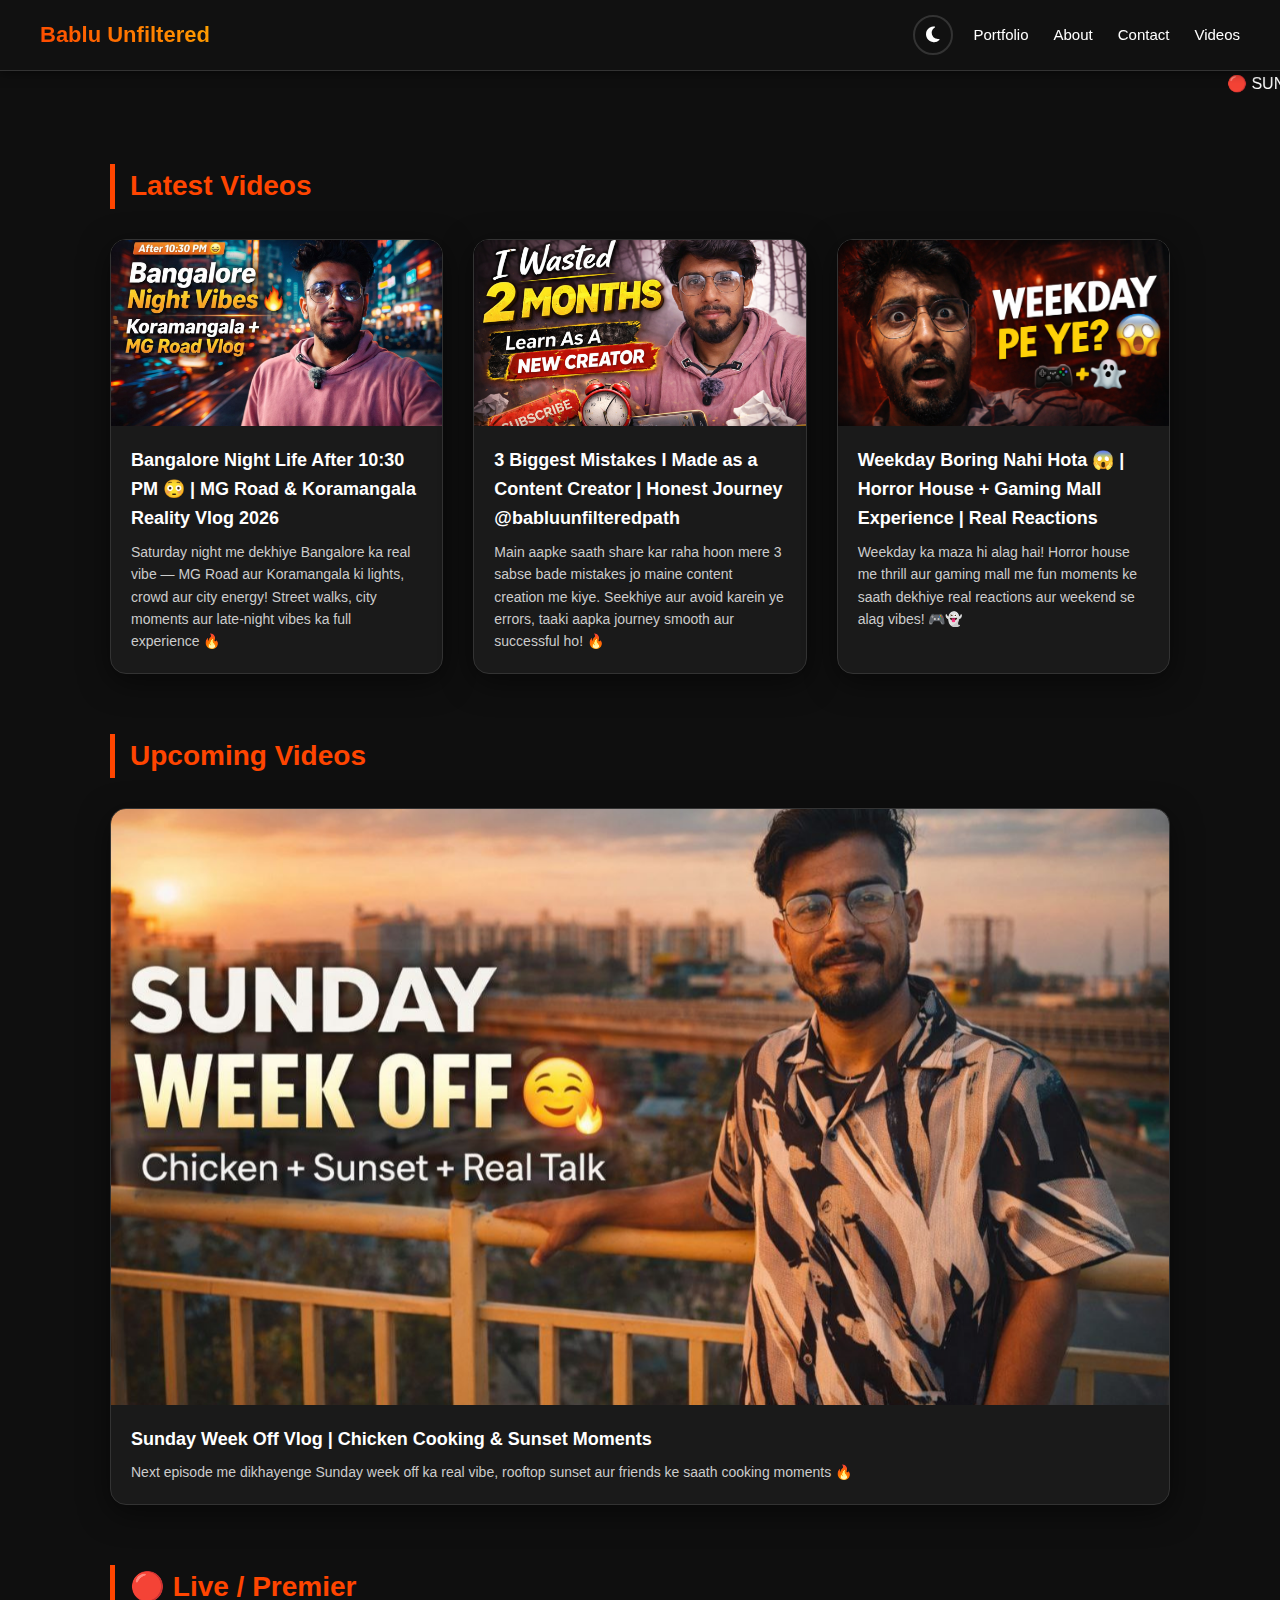
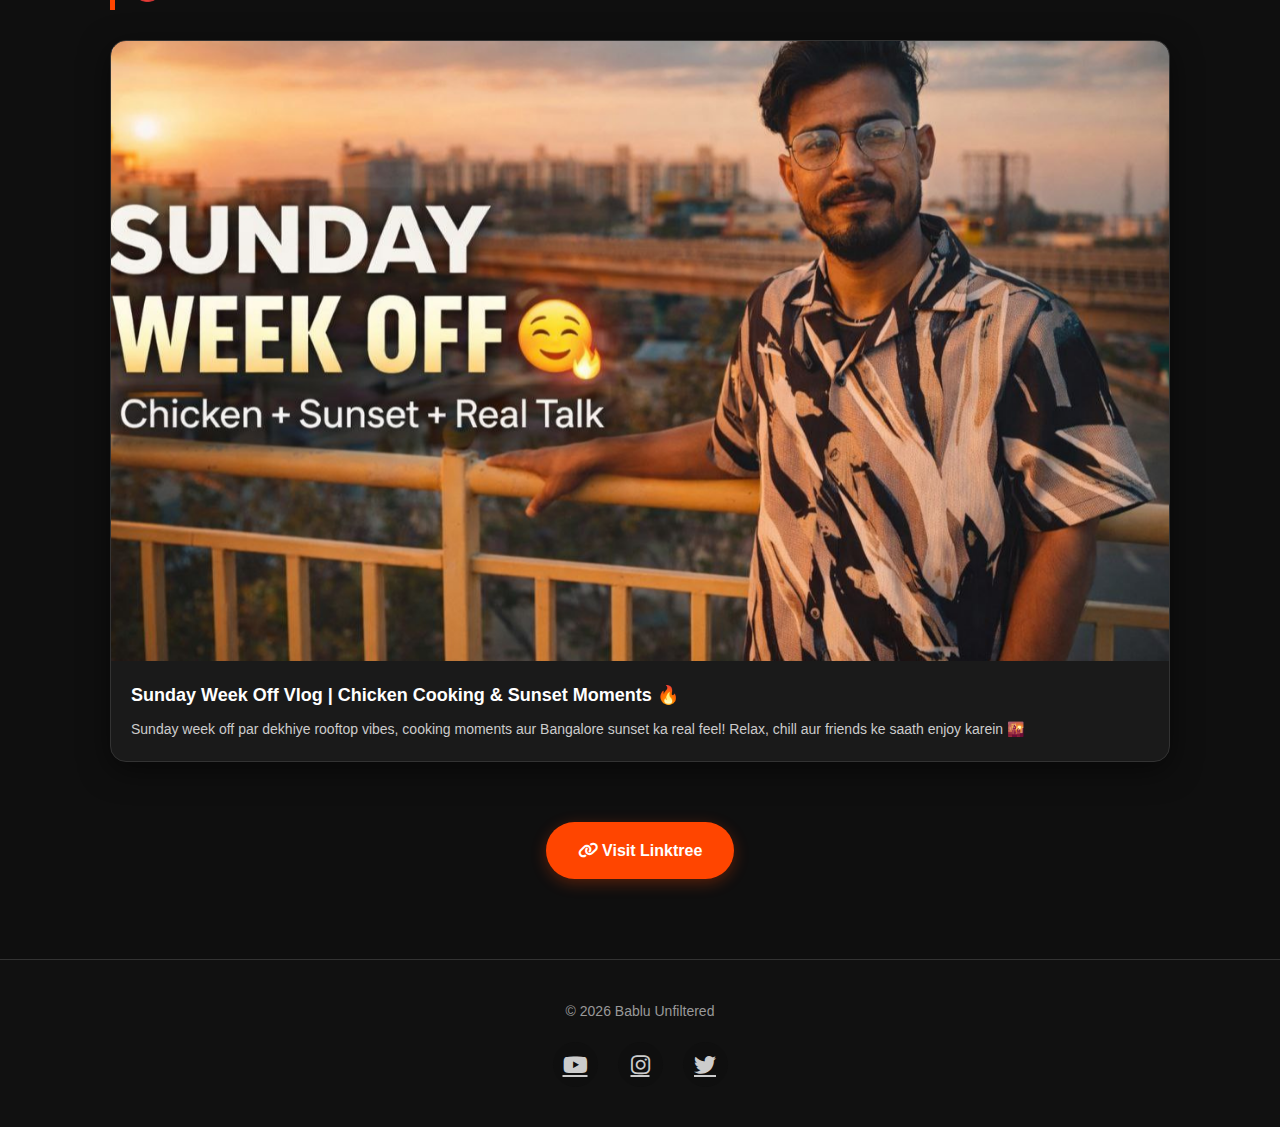
<file: index.html>
<!DOCTYPE html>
<html lang="en" data-theme="dark">

<head>
    <meta charset="UTF-8">
    <meta name="viewport" content="width=device-width, initial-scale=1.0">
    <meta name="author" content="Bablu Kumar">
    <meta name="keywords" content="Bablu Kumar, Web Developer, ASP.NET Developer, Portfolio">

    <title>Bablu Unfiltered – Real Life Journey</title>
    <meta name="description"
        content="Bablu Unfiltered – Real life journey, engineering to career, daily vlogs and developer life.">
    <meta name="robots" content="index, follow">

    <link rel="stylesheet" href="CSS/style.css">
    <!-- Font Awesome for icons -->
    <link rel="stylesheet" href="https://cdnjs.cloudflare.com/ajax/libs/font-awesome/6.4.0/css/all.min.css">
</head>

<body>

    <!-- NAVBAR -->
    <header>
        <nav class="navbar">
            <div class="logo">Bablu Unfiltered</div>

            <div class="nav-right">
                <!-- Dark Mode Toggle -->
                <button class="theme-toggle" id="themeToggle" aria-label="Toggle Dark Mode">
                    <i class="fas fa-moon"></i>
                    <i class="fas fa-sun"></i>
                </button>

                <ul class="nav-links" id="navLinks">
                    <li><a href="portfolio.html">Portfolio</a></li>
                    <li><a href="about.html">About</a></li>
                    <li><a href="contact.html">Contact</a></li>
                    <li><a href="https://youtu.be/vnf9vL4IVv8" target="_blank" class="cta-btn">Videos</a></li>
                </ul>

                <div class="hamburger" id="hamburger">
                    <span class="bar"></span>
                    <span class="bar"></span>
                    <span class="bar"></span>
                </div>
            </div>

        </nav>
        <div class="marquee-container">
            <marquee id="live-marquee" behavior="scroll" direction="left" scrollamount="6">
                🔴 SUNDAY WEEK OFF VLOG LIVE NOW!
                Chicken Cooking & Rooftop Sunset Moments 🌇🔥 —
                <a href="https://youtu.be/kUPcrsqMtGg" target="_blank">Watch on YouTube ▶</a>
            </marquee>
        </div>


    </header>


    <!-- LATEST VIDEOS -->
    <section id="videos" class="section">
        <h2>Latest Videos</h2>
        <div class="video-grid">

            <!-- Video 1 -->

            <a href="https://youtu.be/pxvxhn3q8X8" target="_blank" rel="noopener noreferrer" class="video-card">
                <div class="thumbnail-container">
                    <img src="assets/thumbnails/Bangalore Saturday Night Vlog.jpg">
                    <div class="play-icon"><i class="fas fa-play"></i></div>
                </div>
                <div class="video-info">
                    <h3>Bangalore Night Life After 10:30 PM 😳 | MG Road & Koramangala Reality Vlog 2026</h3>
                    <p>Saturday night me dekhiye Bangalore ka real vibe — MG Road aur Koramangala ki lights, crowd aur
                        city energy! Street walks, city moments aur late-night vibes ka full experience 🔥</p>
                </div>
            </a>


            <!-- Video 2 -->

            <a href="https://youtu.be/IZXKvafbFIk" target="_blank" rel="noopener noreferrer" class="video-card">
                <div class="thumbnail-container">
                    <img src="assets/thumbnails/Biggest Mistakes.png" alt="3 Biggest Mistakes as Content Creator">
                    <div class="play-icon"><i class="fas fa-play"></i></div>
                </div>
                <div class="video-info">
                    <h3>3 Biggest Mistakes I Made as a Content Creator | Honest Journey @babluunfilteredpath</h3>
                    <p>Main aapke saath share kar raha hoon mere 3 sabse bade mistakes jo maine content creation me
                        kiye. Seekhiye aur avoid karein ye errors, taaki aapka journey smooth aur successful ho! 🔥</p>
                </div>
            </a>


            <!-- Video 3 -->
            <a href="https://youtu.be/w5N721UDZ9g" target="_blank" rel="noopener noreferrer" class="video-card">
                <div class="thumbnail-container">
                    <img src="assets/thumbnails/WeekDay.png" alt="Weekday Horror House + Gaming Mall Experience">
                    <div class="play-icon"><i class="fas fa-play"></i></div>
                </div>
                <div class="video-info">
                    <h3>Weekday Boring Nahi Hota 😱 | Horror House + Gaming Mall Experience | Real Reactions</h3>
                    <p>Weekday ka maza hi alag hai! Horror house me thrill aur gaming mall me fun moments ke saath
                        dekhiye real reactions aur weekend se alag vibes! 🎮👻</p>
                </div>
            </a>


        </div>
    </section>


    <!-- UPCOMING -->
    <section id="upcoming" class="section">
        <h2>Upcoming Videos</h2>
        <div class="video-grid">
            <div class="video-card upcoming">
                <div class="thumbnail-container">
                    <img src="assets/thumbnails/Banglore vlog12.png" alt="Sunday Week Off Cooking and Sunset">
                    <div class="play-icon"><i class="fas fa-play"></i></div>
                </div>
                <span class="coming-soon-badge">Coming Soon</span>
                <div class="video-info">
                    <h3>Sunday Week Off Vlog | Chicken Cooking & Sunset Moments</h3>
                    <p>Next episode me dikhayenge Sunday week off ka real vibe, rooftop sunset aur friends ke saath
                        cooking moments 🔥</p>
                </div>
            </div>
        </div>
    </section>

    <section id="live" class="section live-section">
        <h2>🔴 Live / Premier</h2>

        <a href="https://youtu.be/YOUR_VIDEO_ID_HERE" target="_blank" rel="noopener noreferrer" class="video-card live">

            <div class="thumbnail-container">
                <img src="assets/thumbnails/Banglore vlog12.png" alt="Sunday Week Off Vlog">
                <span class="live-badge">LIVE</span>
                <div class="play-icon"><i class="fas fa-play"></i></div>
            </div>

            <div class="video-info">
                <h3>Sunday Week Off Vlog | Chicken Cooking & Sunset Moments 🔥</h3>
                <p>Sunday week off par dekhiye rooftop vibes, cooking moments aur Bangalore sunset ka real feel! Relax,
                    chill aur friends ke saath enjoy karein 🌇</p>
            </div>
        </a>
    </section>

    <!-- LINKS -->
    <section id="links" class="section center">
        <a href="https://linktr.ee/babluunfilteredpath" target="_blank" rel="noopener noreferrer" class="btn">
            <i class="fas fa-link"></i> Visit Linktree
        </a>
    </section>

    <!-- FOOTER -->
    <footer>
        <div class="footer-content">
            <p>&copy; 2026 Bablu Unfiltered</p>
            <div class="social-links">
                <a href="https://www.youtube.com/@babluunfilteredpath" aria-label="YouTube"><i
                        class="fab fa-youtube"></i></a>
                <a href="https://www.instagram.com/bablu.unfilteredpath/" aria-label="Instagram"><i
                        class="fab fa-instagram"></i></a>
                <a href="https://x.com/BabluUnfilt" aria-label="Twitter"><i class="fab fa-twitter"></i></a>
            </div>
        </div>
    </footer>

    <script src="JS/main.js"></script>
</body>

</html>
</file>
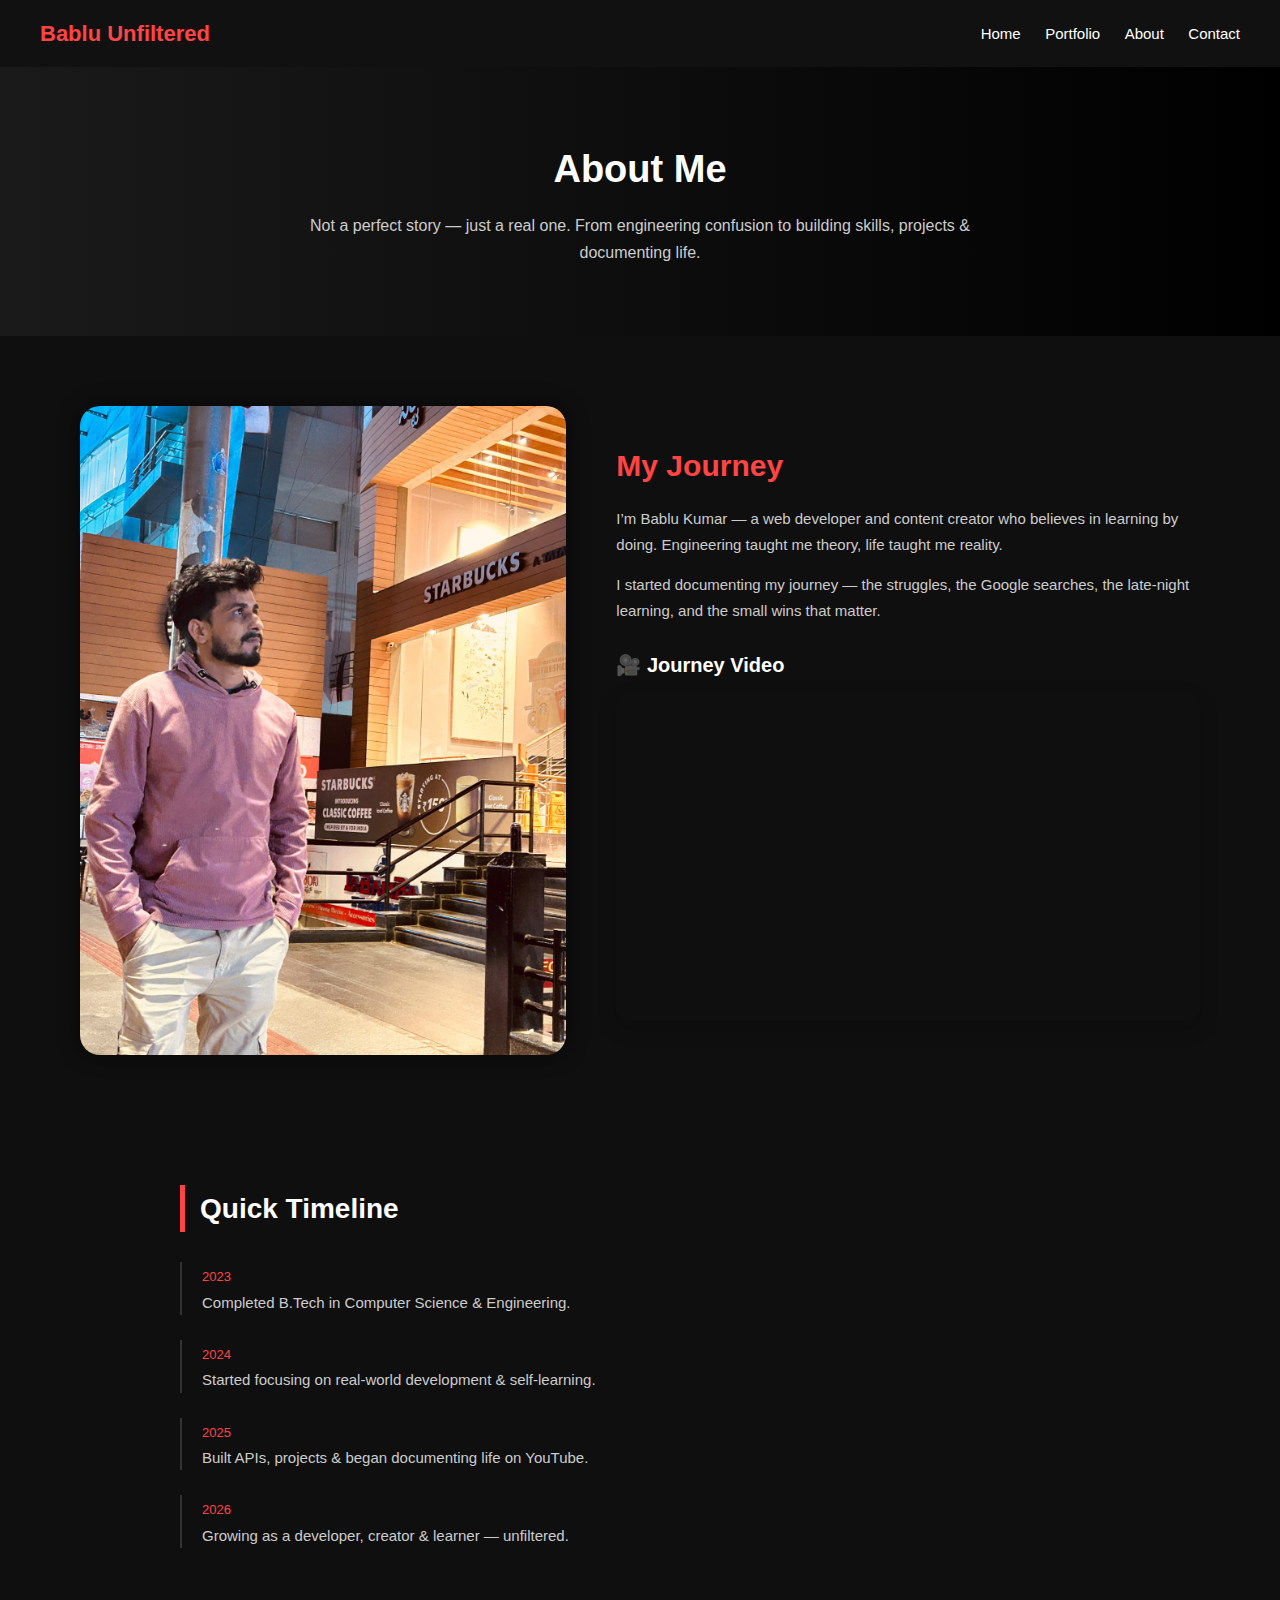
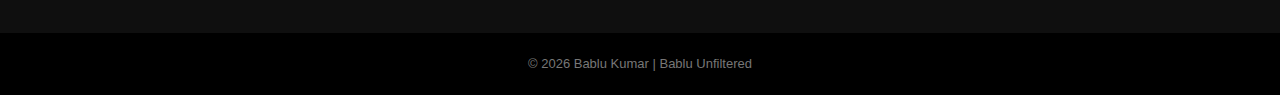
<file: about.html>
<!DOCTYPE html>
<html lang="en">

<head>
    <meta charset="UTF-8">
    <meta name="viewport" content="width=device-width, initial-scale=1.0">
    <meta name="author" content="Bablu Kumar">
    <meta name="keywords" content="Bablu Kumar, Web Developer, ASP.NET Developer, Portfolio">


    <title>About Me | Bablu Kumar</title>
    <meta name="description"
        content="About Bablu Kumar – Real life journey, engineering to developer & content creator.">

    <style>
        * {
            margin: 0;
            padding: 0;
            box-sizing: border-box;
            font-family: Arial, Helvetica, sans-serif;
        }

        body {
            background: #0f0f0f;
            color: #ffffff;
            line-height: 1.7;
        }

        /* NAVBAR */
        nav {
            display: flex;
            justify-content: space-between;
            align-items: center;
            padding: 15px 40px;
            background: #111;
            position: sticky;
            top: 0;
            z-index: 100;
        }

        nav .logo {
            font-size: 22px;
            font-weight: bold;
            color: #ff4444;
        }

        nav a {
            color: #fff;
            margin-left: 20px;
            text-decoration: none;
            font-size: 15px;
        }

        nav a:hover {
            color: #ff4444;
        }

        /* HERO */
        .hero {
            text-align: center;
            padding: 70px 20px;
            background: linear-gradient(to right, #1a1a1a, #000);
        }

        .hero h1 {
            font-size: 38px;
            margin-bottom: 10px;
        }

        .hero p {
            max-width: 750px;
            margin: auto;
            color: #ccc;
            font-size: 16px;
        }

        /* ABOUT SECTION */
        .about {
            max-width: 1200px;
            margin: auto;
            padding: 70px 40px;
            display: grid;
            grid-template-columns: 1fr 1.2fr;
            gap: 50px;
            align-items: center;
        }

        .about img {
            width: 100%;
            border-radius: 20px;
            box-shadow: 0 0 20px rgba(0, 0, 0, 0.6);
        }

        .about-content h2 {
            font-size: 30px;
            margin-bottom: 15px;
            color: #ff4444;
        }

        .about-content p {
            color: #ccc;
            margin-bottom: 15px;
            font-size: 15px;
        }

        /* VIDEO */
        .journey-video {
            margin-top: 25px;
        }

        .journey-video h3 {
            margin-bottom: 10px;
            font-size: 20px;
        }

        video {
            width: 100%;
            border-radius: 15px;
            background: #000;
        }

        /* TIMELINE */
        .timeline {
            max-width: 1000px;
            margin: auto;
            padding: 60px 40px;
        }

        .timeline h2 {
            font-size: 28px;
            margin-bottom: 30px;
            border-left: 5px solid #ff4444;
            padding-left: 15px;
        }

        .timeline-item {
            margin-bottom: 25px;
            padding-left: 20px;
            border-left: 2px solid #333;
        }

        .timeline-item span {
            color: #ff4444;
            font-size: 13px;
        }

        .timeline-item p {
            color: #ccc;
            font-size: 15px;
        }

        /* FOOTER */
        footer {
            text-align: center;
            padding: 20px;
            font-size: 13px;
            color: #777;
            background: #000;
        }

        /* RESPONSIVE */
        @media (max-width: 900px) {
            .about {
                grid-template-columns: 1fr;
                text-align: center;
            }
        }
    </style>
</head>

<body>

    <!-- NAVBAR -->
    <nav>
        <div class="logo">Bablu Unfiltered</div>
        <div>
            <a href="index.html">Home</a>
            <a href="portfolio.html">Portfolio</a>
            <a href="about.html">About</a>
            <a href="contact.html">Contact</a>
        </div>
    </nav>

    <!-- HERO -->
    <section class="hero">
        <h1>About Me</h1>
        <p>
            Not a perfect story — just a real one.
            From engineering confusion to building skills, projects & documenting life.
        </p>
    </section>

    <!-- ABOUT -->
    <section class="about">
        <!-- PHOTO -->
        <img src="assets/thumbnails/Photo.png" alt="Bablu Kumar">

        <!-- CONTENT -->
        <div class="about-content">
            <h2>My Journey</h2>

            <p>
                I’m Bablu Kumar — a web developer and content creator who believes
                in learning by doing. Engineering taught me theory, life taught me reality.
            </p>

            <p>
                I started documenting my journey — the struggles, the Google searches,
                the late-night learning, and the small wins that matter.
            </p>

            <!-- VIDEO -->
            <div class="journey-video">
                <h3>🎥 Journey Video</h3>

                <div
                    style="position: relative; padding-bottom: 56.25%; height: 0; overflow: hidden; border-radius: 15px; box-shadow: 0 8px 20px rgba(0,0,0,0.2);">
                    <iframe src="https://www.youtube.com/embed/SKIjxBu216Q" title="Bablu Journey" frameborder="0"
                        allow="accelerometer; autoplay; clipboard-write; encrypted-media; gyroscope; picture-in-picture"
                        allowfullscreen style="position: absolute; top:0; left:0; width:100%; height:100%;">
                    </iframe>
                </div>
            </div>
        </div>
    </section>

    <!-- TIMELINE -->
    <section class="timeline">
        <h2>Quick Timeline</h2>

        <div class="timeline-item">
            <span>2023</span>
            <p>Completed B.Tech in Computer Science & Engineering.</p>
        </div>

        <div class="timeline-item">
            <span>2024</span>
            <p>Started focusing on real-world development & self-learning.</p>
        </div>

        <div class="timeline-item">
            <span>2025</span>
            <p>Built APIs, projects & began documenting life on YouTube.</p>
        </div>

        <div class="timeline-item">
            <span>2026</span>
            <p>Growing as a developer, creator & learner — unfiltered.</p>
        </div>
    </section>

    <!-- FOOTER -->
    <footer>
        © 2026 Bablu Kumar | Bablu Unfiltered
    </footer>

</body>

</html>
</file>
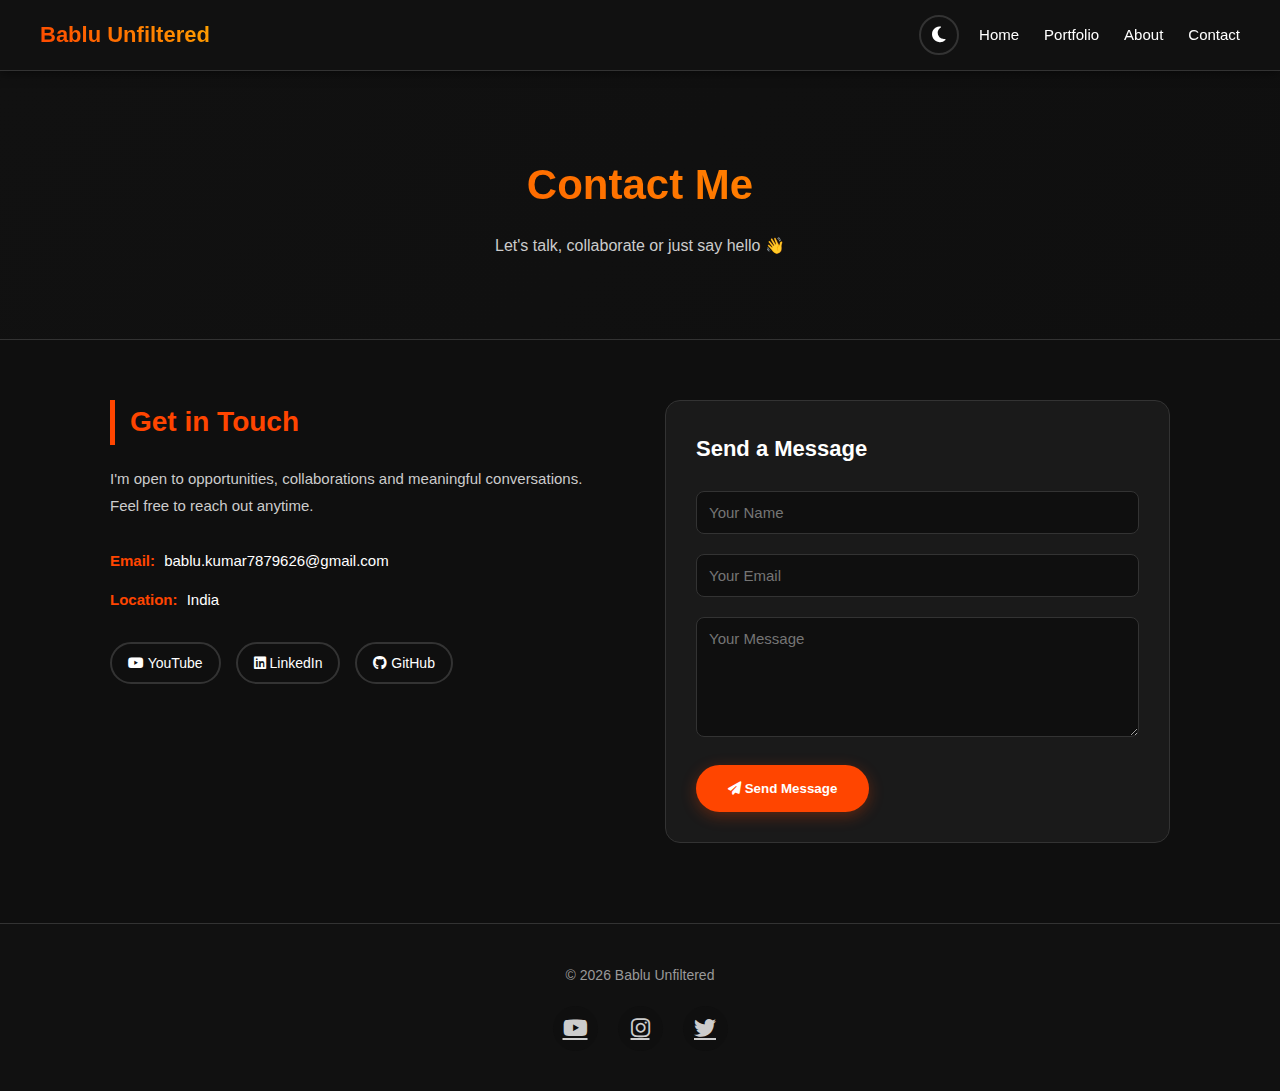
<file: contact.html>
<!DOCTYPE html>
<html lang="en" data-theme="dark">

<head>
    <meta charset="UTF-8">
    <meta name="viewport" content="width=device-width, initial-scale=1.0">
    <meta name="author" content="Bablu Kumar">
    <meta name="keywords" content="Bablu Kumar, Web Developer, ASP.NET Developer, Portfolio">

    <title>Contact | Bablu Kumar</title>
    <meta name="description" content="Contact Bablu Kumar – Web Developer & Content Creator.">

    <link rel="stylesheet" href="CSS/style.css">
    <!-- Font Awesome for icons -->
    <link rel="stylesheet" href="https://cdnjs.cloudflare.com/ajax/libs/font-awesome/6.4.0/css/all.min.css">
</head>

<body>

    <!-- NAVBAR -->
    <nav>
        <div class="logo">Bablu Unfiltered</div>

        <div class="nav-right">
            <!-- Dark Mode Toggle Button -->
            <button class="theme-toggle" id="themeToggle" aria-label="Toggle Dark Mode">
                <i class="fas fa-moon"></i>
                <i class="fas fa-sun"></i>
            </button>

            <div class="nav-links-simple">
                <a href="index.html">Home</a>
                <a href="portfolio.html">Portfolio</a>
                <a href="about.html">About</a>
                <a href="contact.html">Contact</a>
            </div>
        </div>
    </nav>

    <!-- HERO -->
    <section class="hero">
        <h1>Contact Me</h1>
        <p>Let's talk, collaborate or just say hello 👋</p>
    </section>

    <!-- CONTACT -->
    <section class="contact">

        <!-- INFO -->
        <div class="contact-info">
            <h2>Get in Touch</h2>
            <p>
                I'm open to opportunities, collaborations and meaningful conversations.
                Feel free to reach out anytime.
            </p>

            <div class="info-item">
                <span>Email:</span> bablu.kumar7879626@gmail.com
            </div>

            <div class="info-item">
                <span>Location:</span> India
            </div>

            <div class="socials">
                <a href="https://www.youtube.com/@babluunfilteredpath" target="_blank">
                    <i class="fab fa-youtube"></i> YouTube
                </a>
                <a href="https://www.linkedin.com/in/bablu-kumar-a33166221/" target="_blank">
                    <i class="fab fa-linkedin"></i> LinkedIn
                </a>
                <a href="https://github.com/bablu733" target="_blank">
                    <i class="fab fa-github"></i> GitHub
                </a>
            </div>
        </div>

        <!-- FORM - Updated with Formspree -->
        <form id="contactForm">
            <h3>Send a Message</h3>
            <input type="text" id="senderName" placeholder="Your Name" required>
            <input type="email" id="senderEmail" placeholder="Your Email" required>
            <textarea id="senderMessage" placeholder="Your Message" required></textarea>

            <button type="submit" id="submitBtn">
                <i class="fas fa-paper-plane"></i> Send Message
            </button>

            <!-- Success Message -->
            <div id="formSuccess"
                style="display: none; margin-top: 20px; padding: 15px; background: #4CAF50; color: white; border-radius: 8px; text-align: center;">
                <i class="fas fa-check-circle"></i> Opening your email client... Please send the message from there!
            </div>
        </form>

    </section>

    <!-- FOOTER -->
    <footer>
        <div class="footer-content">
            <p>&copy; 2026 Bablu Unfiltered</p>
            <div class="social-links">
                <a href="https://www.youtube.com/@babluunfilteredpath" aria-label="YouTube">
                    <i class="fab fa-youtube"></i>
                </a>
                <a href="https://www.instagram.com/bablu.unfilteredpath/" aria-label="Instagram">
                    <i class="fab fa-instagram"></i>
                </a>
                <a href="https://x.com/BabluUnfilt" aria-label="Twitter">
                    <i class="fab fa-twitter"></i>
                </a>
            </div>
        </div>
    </footer>

    <!-- JavaScript -->
    <script src="JS/main.js"></script>

    <!-- Form Handling Script -->


</body>

</html>
</file>
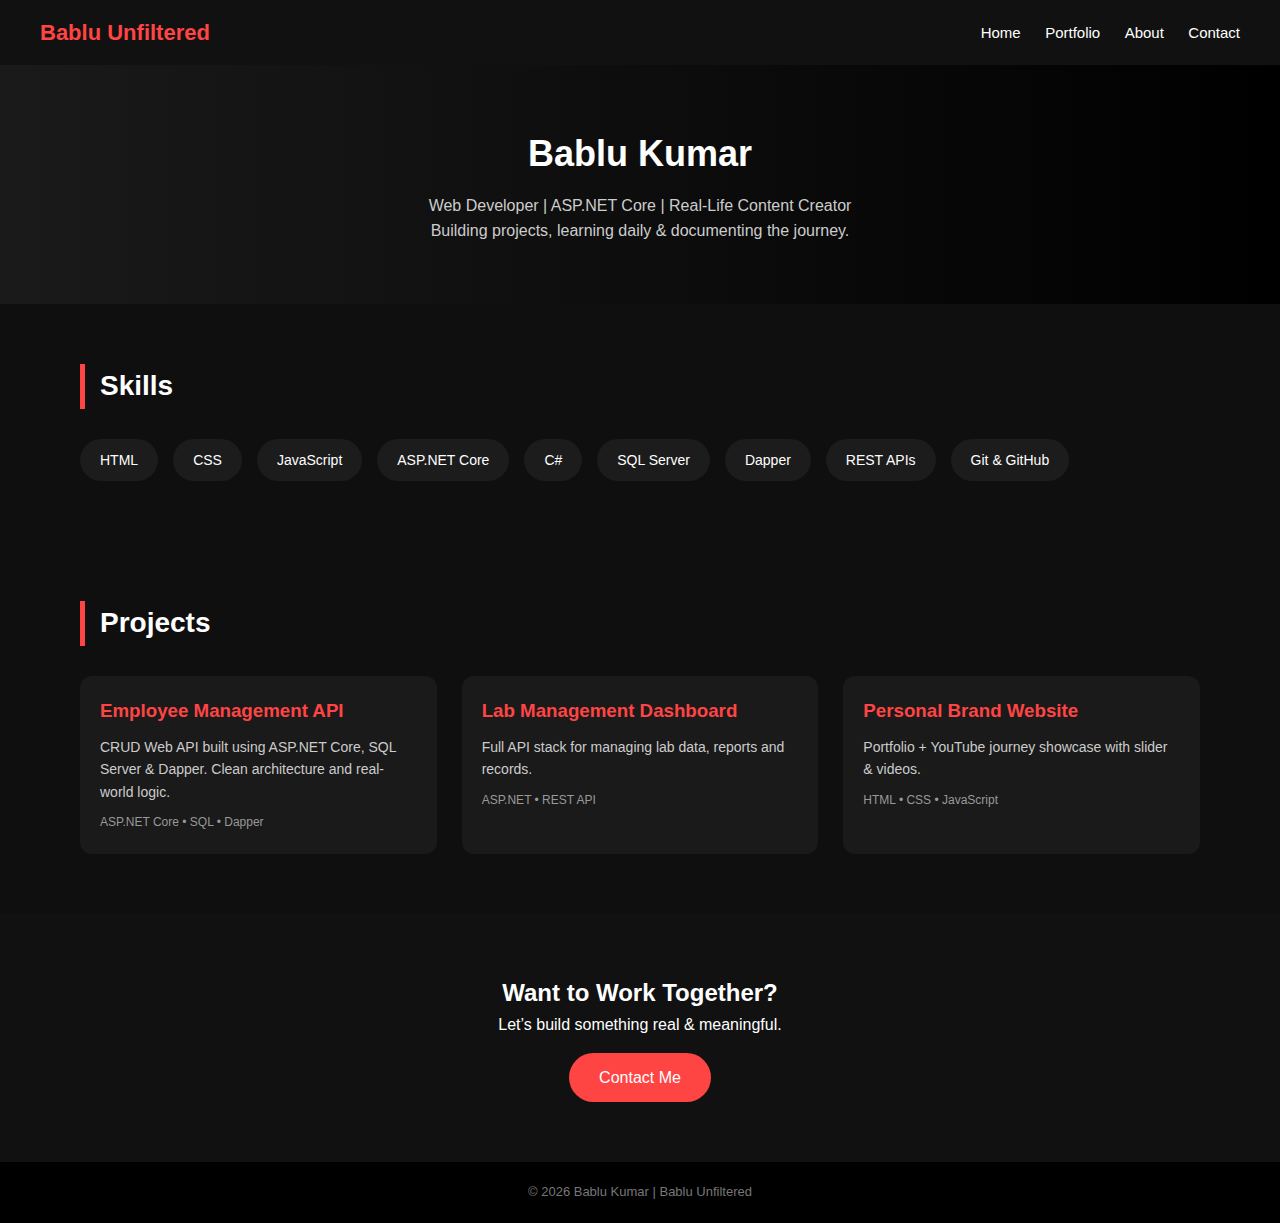
<file: portfolio.html>
<!DOCTYPE html>
<html lang="en">

<head>
    <meta charset="UTF-8">
    <meta name="viewport" content="width=device-width, initial-scale=1.0">
    <meta name="author" content="Bablu Kumar">
    <meta name="keywords" content="Bablu Kumar, Web Developer, ASP.NET Developer, Portfolio">


    <title>Portfolio | Bablu Kumar</title>
    <meta name="description"
        content="Bablu Kumar Portfolio – Web Developer, ASP.NET Developer, Real Projects and Journey.">

    <style>
        * {
            margin: 0;
            padding: 0;
            box-sizing: border-box;
            font-family: Arial, Helvetica, sans-serif;
        }

        body {
            background: #0f0f0f;
            color: #ffffff;
            line-height: 1.6;
        }

        /* NAVBAR */
        nav {
            display: flex;
            justify-content: space-between;
            align-items: center;
            padding: 15px 40px;
            background: #111;
            position: sticky;
            top: 0;
            z-index: 100;
        }

        nav .logo {
            font-size: 22px;
            font-weight: bold;
            color: #ff4444;
        }

        nav a {
            color: #fff;
            margin-left: 20px;
            text-decoration: none;
            font-size: 15px;
        }

        nav a:hover {
            color: #ff4444;
        }

        /* HERO */
        .hero {
            padding: 60px 20px;
            text-align: center;
            background: linear-gradient(to right, #1a1a1a, #000);
        }

        .hero h1 {
            font-size: 36px;
            margin-bottom: 10px;
        }

        .hero p {
            max-width: 700px;
            margin: auto;
            color: #ccc;
        }

        /* SECTION */
        .section {
            padding: 60px 40px;
            max-width: 1200px;
            margin: auto;
        }

        .section h2 {
            font-size: 28px;
            margin-bottom: 30px;
            border-left: 5px solid #ff4444;
            padding-left: 15px;
        }

        /* SKILLS */
        .skills {
            display: flex;
            flex-wrap: wrap;
            gap: 15px;
        }

        .skill {
            padding: 10px 20px;
            background: #1c1c1c;
            border-radius: 30px;
            font-size: 14px;
        }

        /* PROJECTS */
        .projects {
            display: grid;
            grid-template-columns: repeat(auto-fit, minmax(280px, 1fr));
            gap: 25px;
        }

        .project-card {
            background: #1a1a1a;
            padding: 20px;
            border-radius: 12px;
            transition: transform 0.3s;
        }

        .project-card:hover {
            transform: translateY(-5px);
        }

        .project-card h3 {
            color: #ff4444;
            margin-bottom: 10px;
        }

        .project-card p {
            font-size: 14px;
            color: #ccc;
        }

        .project-card span {
            display: inline-block;
            margin-top: 10px;
            font-size: 12px;
            color: #999;
        }

        /* CTA */
        .cta {
            text-align: center;
            padding: 60px 20px;
            background: #111;
        }

        .cta a {
            display: inline-block;
            padding: 12px 30px;
            background: #ff4444;
            color: #fff;
            text-decoration: none;
            border-radius: 30px;
            margin-top: 15px;
        }

        /* FOOTER */
        footer {
            text-align: center;
            padding: 20px;
            font-size: 13px;
            color: #777;
            background: #000;
        }
    </style>
</head>

<body>

    <!-- NAVBAR -->
    <nav>
        <div class="logo">Bablu Unfiltered</div>
        <div>
            <a href="index.html">Home</a>
            <a href="portfolio.html">Portfolio</a>
            <a href="about.html">About</a>
            <a href="contact.html">Contact</a>
        </div>
    </nav>

    <!-- HERO -->
    <section class="hero">
        <h1>Bablu Kumar</h1>
        <p>
            Web Developer | ASP.NET Core | Real-Life Content Creator
            <br>
            Building projects, learning daily & documenting the journey.
        </p>
    </section>

    <!-- SKILLS -->
    <section class="section">
        <h2>Skills</h2>
        <div class="skills">
            <div class="skill">HTML</div>
            <div class="skill">CSS</div>
            <div class="skill">JavaScript</div>
            <div class="skill">ASP.NET Core</div>
            <div class="skill">C#</div>
            <div class="skill">SQL Server</div>
            <div class="skill">Dapper</div>
            <div class="skill">REST APIs</div>
            <div class="skill">Git & GitHub</div>
        </div>
    </section>

    <!-- PROJECTS -->
    <section class="section">
        <h2>Projects</h2>

        <div class="projects">
            <div class="project-card">
                <h3>Employee Management API</h3>
                <p>
                    CRUD Web API built using ASP.NET Core, SQL Server & Dapper.
                    Clean architecture and real-world logic.
                </p>
                <span>ASP.NET Core • SQL • Dapper</span>
            </div>

            <div class="project-card">
                <h3>Lab Management Dashboard</h3>
                <p>
                    Full API stack for managing lab data, reports and records.
                </p>
                <span>ASP.NET • REST API</span>
            </div>

            <div class="project-card">
                <h3>Personal Brand Website</h3>
                <p>
                    Portfolio + YouTube journey showcase with slider & videos.
                </p>
                <span>HTML • CSS • JavaScript</span>
            </div>
        </div>
    </section>

    <!-- CTA -->
    <section class="cta">
        <h2>Want to Work Together?</h2>
        <p>Let’s build something real & meaningful.</p>
        <a href="contact.html">Contact Me</a>
    </section>

    <!-- FOOTER -->
    <footer>
        © 2026 Bablu Kumar | Bablu Unfiltered
    </footer>

</body>

</html>
</file>
<file: CSS/style.css>
/* ================= CSS VARIABLES (UNIFIED) ================= */
:root {
    /* Dark Mode (Default) */
    --bg-primary: #0f0f0f;
    --bg-secondary: #111;
    --bg-card: #1a1a1a;
    --bg-skill: #1c1c1c;
    --text-primary: #ffffff;
    --text-secondary: #cccccc;
    --text-muted: #999999;
    --accent-color: #ff4500;
    --accent-hover: #ff6b35;
    --border-color: #333;
    --shadow: rgba(0, 0, 0, 0.5);
}

[data-theme="light"] {
    --bg-primary: #f5f5f5;
    --bg-secondary: #ffffff;
    --bg-card: #ffffff;
    --bg-skill: #e8e8e8;
    --text-primary: #1a1a1a;
    --text-secondary: #555555;
    --text-muted: #777777;
    --accent-color: #ff4500;
    --accent-hover: #e63e00;
    --border-color: #e0e0e0;
    --shadow: rgba(0, 0, 0, 0.1);
}

/* ================= GLOBAL RESET ================= */
* {
    margin: 0;
    padding: 0;
    box-sizing: border-box;
    scroll-behavior: smooth;
}

body {
    font-family: 'Segoe UI', Arial, sans-serif;
    background: var(--bg-primary);
    color: var(--text-primary);
    line-height: 1.6;
    transition: background-color 0.3s ease, color 0.3s ease;
}

/* ================= NAVBAR (UNIFIED) ================= */
.navbar, nav {
    display: flex;
    justify-content: space-between;
    align-items: center;
    padding: 15px 40px;
    background: var(--bg-secondary);
    position: sticky;
    top: 0;
    z-index: 1000;
    border-bottom: 1px solid var(--border-color);
    box-shadow: 0 2px 10px var(--shadow);
}

.logo, .navbar .logo, nav .logo {
    font-size: 22px;
    font-weight: bold;
    background: linear-gradient(45deg, var(--accent-color), orange);
    -webkit-background-clip: text;
    -webkit-text-fill-color: transparent;
    white-space: nowrap;
    overflow: hidden;
    text-overflow: ellipsis;
    max-width: 200px;
}

.nav-right {
    display: flex;
    align-items: center;
    gap: 20px;
}

/* Both nav types supported */
.nav-links, .nav-links-simple {
    list-style: none;
    display: flex;
    gap: 25px;
    align-items: center;
    margin: 0;
    padding: 0;
}

.nav-links li, .nav-links-simple {
    display: flex;
    align-items: center;
}

.nav-links li a, .nav-links-simple a, nav a {
    color: var(--text-primary);
    text-decoration: none;
    font-size: 15px;
    font-weight: 500;
    position: relative;
    transition: color 0.3s;
    white-space: nowrap;
}

.nav-links li a::after, .nav-links-simple a::after {
    content: '';
    position: absolute;
    bottom: -5px;
    left: 0;
    width: 0;
    height: 2px;
    background: var(--accent-color);
    transition: width 0.3s;
}

.nav-links li a:hover, .nav-links-simple a:hover, nav a:hover {
    color: var(--accent-color);
}

.nav-links li a:hover::after, .nav-links-simple a:hover::after {
    width: 100%;
}

/* CTA Section Center Fix */
.cta {
    text-align: center !important;
    padding: 80px 20px !important;
    background: var(--bg-secondary);
    border-top: 1px solid var(--border-color);
    border-bottom: 1px solid var(--border-color);
}

.cta h2 {
    text-align: center !important;
    font-size: 32px;
    margin-bottom: 15px;
    color: var(--text-primary);
    border-left: none !important; /* Remove left border if coming from .section h2 */
    padding-left: 0 !important;
}

.cta p {
    text-align: center !important;
    color: var(--text-secondary);
    font-size: 18px;
    margin-bottom: 30px;
    max-width: 600px;
    margin-left: auto !important;
    margin-right: auto !important;
}

/* Ensure button is centered */
.cta .cta-btn {
    display: inline-block !important;
    margin-top: 10px;
}

/* ================= DARK MODE TOGGLE ================= */
.theme-toggle {
    background: transparent;
    border: 2px solid var(--border-color);
    color: var(--text-primary);
    width: 40px;
    height: 40px;
    border-radius: 50%;
    cursor: pointer;
    display: flex;
    align-items: center;
    justify-content: center;
    transition: all 0.3s;
    font-size: 18px;
    flex-shrink: 0;
}

.theme-toggle:hover {
    border-color: var(--accent-color);
    transform: rotate(15deg);
}

.theme-toggle .fa-sun, .theme-toggle .sun {
    display: none;
}

[data-theme="light"] .theme-toggle .fa-moon, [data-theme="light"] .theme-toggle .moon {
    display: none;
}

[data-theme="light"] .theme-toggle .fa-sun, [data-theme="light"] .theme-toggle .sun {
    display: block;
    color: orange;
}

/* ================= HAMBURGER MENU ================= */
.hamburger {
    display: none;
    flex-direction: column;
    cursor: pointer;
    gap: 5px;
    padding: 5px;
    z-index: 1002;
    background: transparent;
    border: none;
}

.hamburger .bar {
    width: 25px;
    height: 3px;
    background-color: var(--text-primary);
    transition: all 0.3s ease;
    border-radius: 2px;
}

.hamburger.active .bar:nth-child(1) {
    transform: rotate(45deg) translate(5px, 5px);
}

.hamburger.active .bar:nth-child(2) {
    opacity: 0;
}

.hamburger.active .bar:nth-child(3) {
    transform: rotate(-45deg) translate(7px, -6px);
}

/* ================= HERO SECTIONS ================= */
.hero {
    text-align: center;
    padding: 80px 20px;
    background: linear-gradient(135deg, var(--bg-secondary) 0%, var(--bg-primary) 100%);
    border-bottom: 1px solid var(--border-color);
}

.hero h1 {
    font-size: 42px;
    margin-bottom: 15px;
    background: linear-gradient(45deg, var(--accent-color), orange);
    -webkit-background-clip: text;
    -webkit-text-fill-color: transparent;
}

.hero p {
    max-width: 700px;
    margin: auto;
    color: var(--text-secondary);
    font-size: 16px;
}

/* ================= CONTENT SECTIONS ================= */
.section {
    max-width: 1100px;
    margin: 60px auto;
    padding: 0 20px;
}

.section h2 {
    font-size: 28px;
    margin-bottom: 30px;
    color: var(--accent-color);
    border-left: 5px solid var(--accent-color);
    padding-left: 15px;
}

/* ================= BUTTONS ================= */
.btn, .cta a, button[type="submit"] {
    display: inline-block;
    padding: 14px 30px;
    background: var(--accent-color);
    color: #fff;
    text-decoration: none;
    border-radius: 30px;
    font-weight: 600;
    border: 2px solid transparent;
    cursor: pointer;
    transition: all 0.3s;
    box-shadow: 0 4px 15px rgba(255, 69, 0, 0.3);
}

.btn:hover, .cta a:hover, button[type="submit"]:hover {
    background: transparent;
    border-color: var(--accent-color);
    color: var(--accent-color);
    transform: translateY(-2px);
}

.center {
    text-align: center;
}

/* ================= FOOTER ================= */
footer {
    background: var(--bg-secondary);
    border-top: 1px solid var(--border-color);
    padding: 40px 20px;
    margin-top: 80px;
    text-align: center;
}

.footer-content {
    max-width: 1100px;
    margin: 0 auto;
    display: flex;
    flex-direction: column;
    align-items: center;
    gap: 20px;
}

footer p {
    color: var(--text-muted);
    font-size: 14px;
}

.social-links {
    display: flex;
    gap: 20px;
}

.social-links a {
    color: var(--text-secondary);
    font-size: 22px;
    width: 45px;
    height: 45px;
    display: flex;
    align-items: center;
    justify-content: center;
    border-radius: 50%;
    background: var(--bg-primary);
    transition: all 0.3s;
}

.social-links a:hover {
    color: var(--accent-color);
    transform: translateY(-3px);
}

/* ================= INDEX PAGE - VIDEO GRID ================= */
.video-grid {
    display: grid;
    grid-template-columns: repeat(auto-fit, minmax(300px, 1fr));
    gap: 30px;
}

.video-card {
    border-radius: 16px;
    overflow: hidden;
    background: var(--bg-card);
    box-shadow: 0 8px 30px var(--shadow);
    transition: all 0.3s ease;
    cursor: pointer;
    text-decoration: none;
    color: var(--text-primary);
    display: block;
    border: 1px solid var(--border-color);
}

.video-card:hover {
    transform: translateY(-10px);
    box-shadow: 0 15px 40px rgba(255, 69, 0, 0.2);
    border-color: var(--accent-color);
}

.thumbnail-container {
    position: relative;
    width: 100%;
    padding-bottom: 56.25%;
    overflow: hidden;
    background: #000;
}

.thumbnail-container img {
    position: absolute;
    top: 0;
    left: 0;
    width: 100%;
    height: 100%;
    object-fit: cover;
    transition: transform 0.3s;
}

.video-card:hover .thumbnail-container img {
    transform: scale(1.05);
}

.play-icon {
    position: absolute;
    top: 50%;
    left: 50%;
    transform: translate(-50%, -50%);
    width: 60px;
    height: 60px;
    background: rgba(255, 69, 0, 0.9);
    border-radius: 50%;
    display: flex;
    align-items: center;
    justify-content: center;
    color: white;
    opacity: 0;
    transition: all 0.3s;
}

.video-card:hover .play-icon {
    opacity: 1;
    transform: translate(-50%, -50%) scale(1.1);
}

.video-info {
    padding: 20px;
}

.video-info h3 {
    font-size: 18px;
    margin-bottom: 8px;
}

.video-info p {
    color: var(--text-secondary);
    font-size: 14px;
}

.coming-soon-badge {
    position: absolute;
    top: 15px;
    right: 15px;
    background: var(--accent-color);
    color: #fff;
    padding: 6px 12px;
    border-radius: 20px;
    font-size: 0.8em;
    font-weight: bold;
}

/* ================= PORTFOLIO PAGE ================= */
.skills {
    display: flex;
    flex-wrap: wrap;
    gap: 15px;
}

.skill {
    padding: 10px 20px;
    background: var(--bg-skill);
    border-radius: 30px;
    font-size: 14px;
    border: 1px solid var(--border-color);
    transition: all 0.3s;
}

.skill:hover {
    transform: translateY(-2px);
    border-color: var(--accent-color);
    box-shadow: 0 4px 12px var(--shadow);
}

.projects {
    display: grid;
    grid-template-columns: repeat(auto-fit, minmax(280px, 1fr));
    gap: 25px;
}

.project-card {
    background: var(--bg-card);
    padding: 25px;
    border-radius: 12px;
    border: 1px solid var(--border-color);
    box-shadow: 0 4px 6px var(--shadow);
    transition: all 0.3s;
}

.project-card:hover {
    transform: translateY(-8px);
    border-color: var(--accent-color);
    box-shadow: 0 12px 24px var(--shadow);
}

.project-card h3 {
    color: var(--accent-color);
    margin-bottom: 10px;
}

.project-card p {
    color: var(--text-secondary);
    font-size: 14px;
    margin-bottom: 10px;
}

.project-card span {
    display: inline-block;
    font-size: 12px;
    color: var(--text-muted);
    background: var(--bg-primary);
    padding: 4px 10px;
    border-radius: 15px;
}

/* ================= ABOUT PAGE ================= */
.about-section {
    padding: 60px 20px;
    max-width: 1100px;
    margin: 0 auto;
}

.about-container {
    display: grid;
    grid-template-columns: 1fr 2fr;
    gap: 50px;
    align-items: start;
}

.about-image {
    position: relative;
    border-radius: 20px;
    overflow: hidden;
    box-shadow: 0 15px 40px var(--shadow);
}

.about-image img {
    width: 100%;
    height: auto;
    display: block;
}

.photo-badge {
    position: absolute;
    bottom: 15px;
    left: 50%;
    transform: translateX(-50%);
    background: var(--accent-color);
    color: white;
    padding: 8px 16px;
    border-radius: 20px;
    font-size: 14px;
    font-weight: bold;
    display: flex;
    align-items: center;
    gap: 5px;
    white-space: nowrap;
}

.about-content h2 {
    color: var(--accent-color);
    margin-bottom: 20px;
}

.about-content p {
    color: var(--text-secondary);
    margin-bottom: 15px;
    line-height: 1.8;
}

.stats-row {
    display: flex;
    gap: 30px;
    margin-top: 30px;
    padding-top: 30px;
    border-top: 1px solid var(--border-color);
}

.stat-item {
    text-align: center;
}

.stat-num {
    display: block;
    font-size: 2rem;
    font-weight: bold;
    color: var(--accent-color);
}

.stat-label {
    color: var(--text-muted);
    font-size: 14px;
}

/* Timeline */
.timeline-section {
    padding: 60px 20px;
    background: var(--bg-secondary);
    border-top: 1px solid var(--border-color);
    border-bottom: 1px solid var(--border-color);
    margin: 60px 0;
}

.timeline-section h2 {
    text-align: center;
    border-left: none;
    padding-left: 0;
    margin-bottom: 40px;
}

.timeline {
    max-width: 800px;
    margin: 0 auto;
    position: relative;
}

.timeline::before {
    content: '';
    position: absolute;
    left: 50%;
    transform: translateX(-50%);
    width: 2px;
    height: 100%;
    background: var(--accent-color);
    opacity: 0.3;
}

.timeline-item {
    display: flex;
    justify-content: flex-end;
    padding-right: 50%;
    position: relative;
    margin-bottom: 40px;
}

.timeline-item:nth-child(even) {
    justify-content: flex-start;
    padding-right: 0;
    padding-left: 50%;
}

.timeline-year {
    position: absolute;
    left: 50%;
    transform: translateX(-50%);
    background: var(--accent-color);
    color: white;
    padding: 5px 15px;
    border-radius: 20px;
    font-weight: bold;
    font-size: 14px;
}

.timeline-content {
    background: var(--bg-card);
    padding: 20px;
    border-radius: 12px;
    border: 1px solid var(--border-color);
    width: 90%;
}

.timeline-content h4 {
    color: var(--accent-color);
    margin-bottom: 5px;
}

/* Google Recognition */
.recognition-section {
    padding: 80px 20px;
    max-width: 1000px;
    margin: 0 auto;
    text-align: center;
}

.recognition-section h2 {
    border-left: none;
    text-align: center;
    display: flex;
    align-items: center;
    justify-content: center;
    gap: 10px;
}

.google-icon {
    color: #4285F4;
}

.screenshot-card {
    background: white;
    border-radius: 15px;
    overflow: hidden;
    box-shadow: 0 10px 40px rgba(0,0,0,0.2);
    max-width: 700px;
    margin: 30px auto;
    border: 1px solid #ddd;
}

.screenshot-header {
    background: #f8f9fa;
    padding: 12px 15px;
    display: flex;
    align-items: center;
    gap: 10px;
    color: #5f6368;
    font-size: 14px;
    border-bottom: 1px solid #e8eaed;
}

.google-screenshot {
    width: 100%;
    height: auto;
    display: block;
}

.screenshot-footer {
    background: #f8f9fa;
    padding: 10px;
    font-size: 12px;
    color: #5f6368;
}

.recognition-badges {
    display: flex;
    flex-wrap: wrap;
    justify-content: center;
    gap: 15px;
    margin-top: 30px;
}

.badge {
    background: var(--bg-card);
    padding: 10px 20px;
    border-radius: 25px;
    border: 2px solid var(--border-color);
    display: flex;
    align-items: center;
    gap: 8px;
    color: var(--text-primary);
    font-size: 14px;
    transition: all 0.3s;
}

.badge:hover {
    border-color: var(--accent-color);
    transform: translateY(-3px);
}

/* ================= CONTACT PAGE ================= */
.contact {
    max-width: 1100px;
    margin: 60px auto;
    padding: 0 20px;
    display: grid;
    grid-template-columns: 1fr 1fr;
    gap: 50px;
}

.contact-info h2 {
    font-size: 28px;
    color: var(--accent-color);
    margin-bottom: 20px;
    border-left: 5px solid var(--accent-color);
    padding-left: 15px;
}

.contact-info > p {
    color: var(--text-secondary);
    margin-bottom: 30px;
    font-size: 15px;
    line-height: 1.8;
}

.info-item {
    margin-bottom: 15px;
    color: var(--text-primary);
    font-size: 15px;
}

.info-item span {
    color: var(--accent-color);
    font-weight: bold;
    margin-right: 5px;
}

/* Social links in contact page */
.socials {
    margin-top: 30px;
    display: flex;
    gap: 15px;
    flex-wrap: wrap;
}

.socials a {
    color: var(--text-primary);
    text-decoration: none;
    font-size: 14px;
    padding: 8px 16px;
    border: 2px solid var(--border-color);
    border-radius: 25px;
    transition: all 0.3s;
}

.socials a:hover {
    border-color: var(--accent-color);
    color: var(--accent-color);
    transform: translateY(-2px);
}

/* Form styling */
.contact form {
    background: var(--bg-card);
    padding: 30px;
    border-radius: 15px;
    border: 1px solid var(--border-color);
}

.contact form h3 {
    margin-bottom: 25px;
    color: var(--text-primary);
    font-size: 22px;
}

.contact input,
.contact textarea {
    width: 100%;
    padding: 12px;
    margin-bottom: 20px;
    border-radius: 8px;
    border: 1px solid var(--border-color);
    background: var(--bg-primary);
    color: var(--text-primary);
    font-family: inherit;
    font-size: 15px;
}

.contact input:focus,
.contact textarea:focus {
    outline: none;
    border-color: var(--accent-color);
}

.contact textarea {
    resize: vertical;
    min-height: 120px;
}

/* ================= MOBILE RESPONSIVE ================= */
@media (max-width: 768px) {
    /* Navbar fixes */
    nav, .navbar {
        padding: 12px 15px;
    }
    
    .logo, .navbar .logo, nav .logo {
        font-size: 18px;
        max-width: 150px;
    }
    
    .nav-right {
        display: flex;
        align-items: center;
        gap: 10px;
    }
    
    /* Show hamburger */
    .hamburger {
        display: flex !important;
        flex-direction: column;
        cursor: pointer;
        gap: 5px;
        z-index: 1002;
        padding: 5px;
        border: none;
        background: transparent;
    }
    
    /* Mobile menu - works for both nav-links and nav-links-simple */
    .nav-links, .nav-links-simple {
        position: fixed;
        top: 0;
        right: -100%;
        width: 75%;
        height: 100vh;
        background: var(--bg-secondary);
        flex-direction: column;
        justify-content: center;
        align-items: center;
        gap: 25px;
        transition: right 0.3s ease;
        box-shadow: -5px 0 20px var(--shadow);
        z-index: 1001;
        margin: 0;
        padding: 0;
        display: flex;
    }
    
    .nav-links.active, .nav-links-simple.active {
        right: 0 !important;
    }
    
    .nav-links li, .nav-links-simple a {
        margin: 0;
    }
    
    .nav-links li a, .nav-links-simple a {
        font-size: 18px;
        padding: 10px;
    }
    
    /* Dark mode toggle adjust */
    .theme-toggle {
        width: 35px;
        height: 35px;
        font-size: 16px;
        margin-right: 5px;
    }
    
    .cta-btn {
        margin-top: 10px;
    }

    /* Hero */
    .hero {
        padding: 60px 20px;
    }
    
    .hero h1 {
        font-size: 32px;
    }

    /* Layout changes */
    .about-container,
    .contact {
        grid-template-columns: 1fr;
        gap: 30px;
    }
    
    .about-image {
        max-width: 300px;
        margin: 0 auto;
    }
    
    .stats-row {
        justify-content: center;
    }

    /* Timeline */
    .timeline::before {
        left: 20px;
    }
    
    .timeline-item,
    .timeline-item:nth-child(even) {
        justify-content: flex-start;
        padding-left: 60px;
        padding-right: 0;
    }
    
    .timeline-year {
        left: 20px;
        transform: translateX(-50%);
    }
    
    .timeline-content {
        width: 100%;
    }

    /* Grids */
    .video-grid,
    .projects {
        grid-template-columns: 1fr;
        gap: 25px;
    }
    
    .section {
        margin: 40px auto;
    }
    
    .section h2 {
        font-size: 24px;
    }
    
    /* Play icon always visible on mobile */
    .play-icon {
        width: 50px;
        height: 50px;
        font-size: 20px;
        opacity: 1;
        background: rgba(255, 69, 0, 0.8);
    }
}

@media (max-width: 480px) {
    .logo, .navbar .logo, nav .logo {
        font-size: 16px;
        max-width: 120px;
    }
    
    .hamburger .bar {
        width: 22px;
        height: 2px;
    }
    
    .hero h1 {
        font-size: 28px;
    }
    
    .section h2, .timeline-section h2 {
        font-size: 22px;
    }
    
    .contact form {
        padding: 20px;
    }

    
}
</file>
